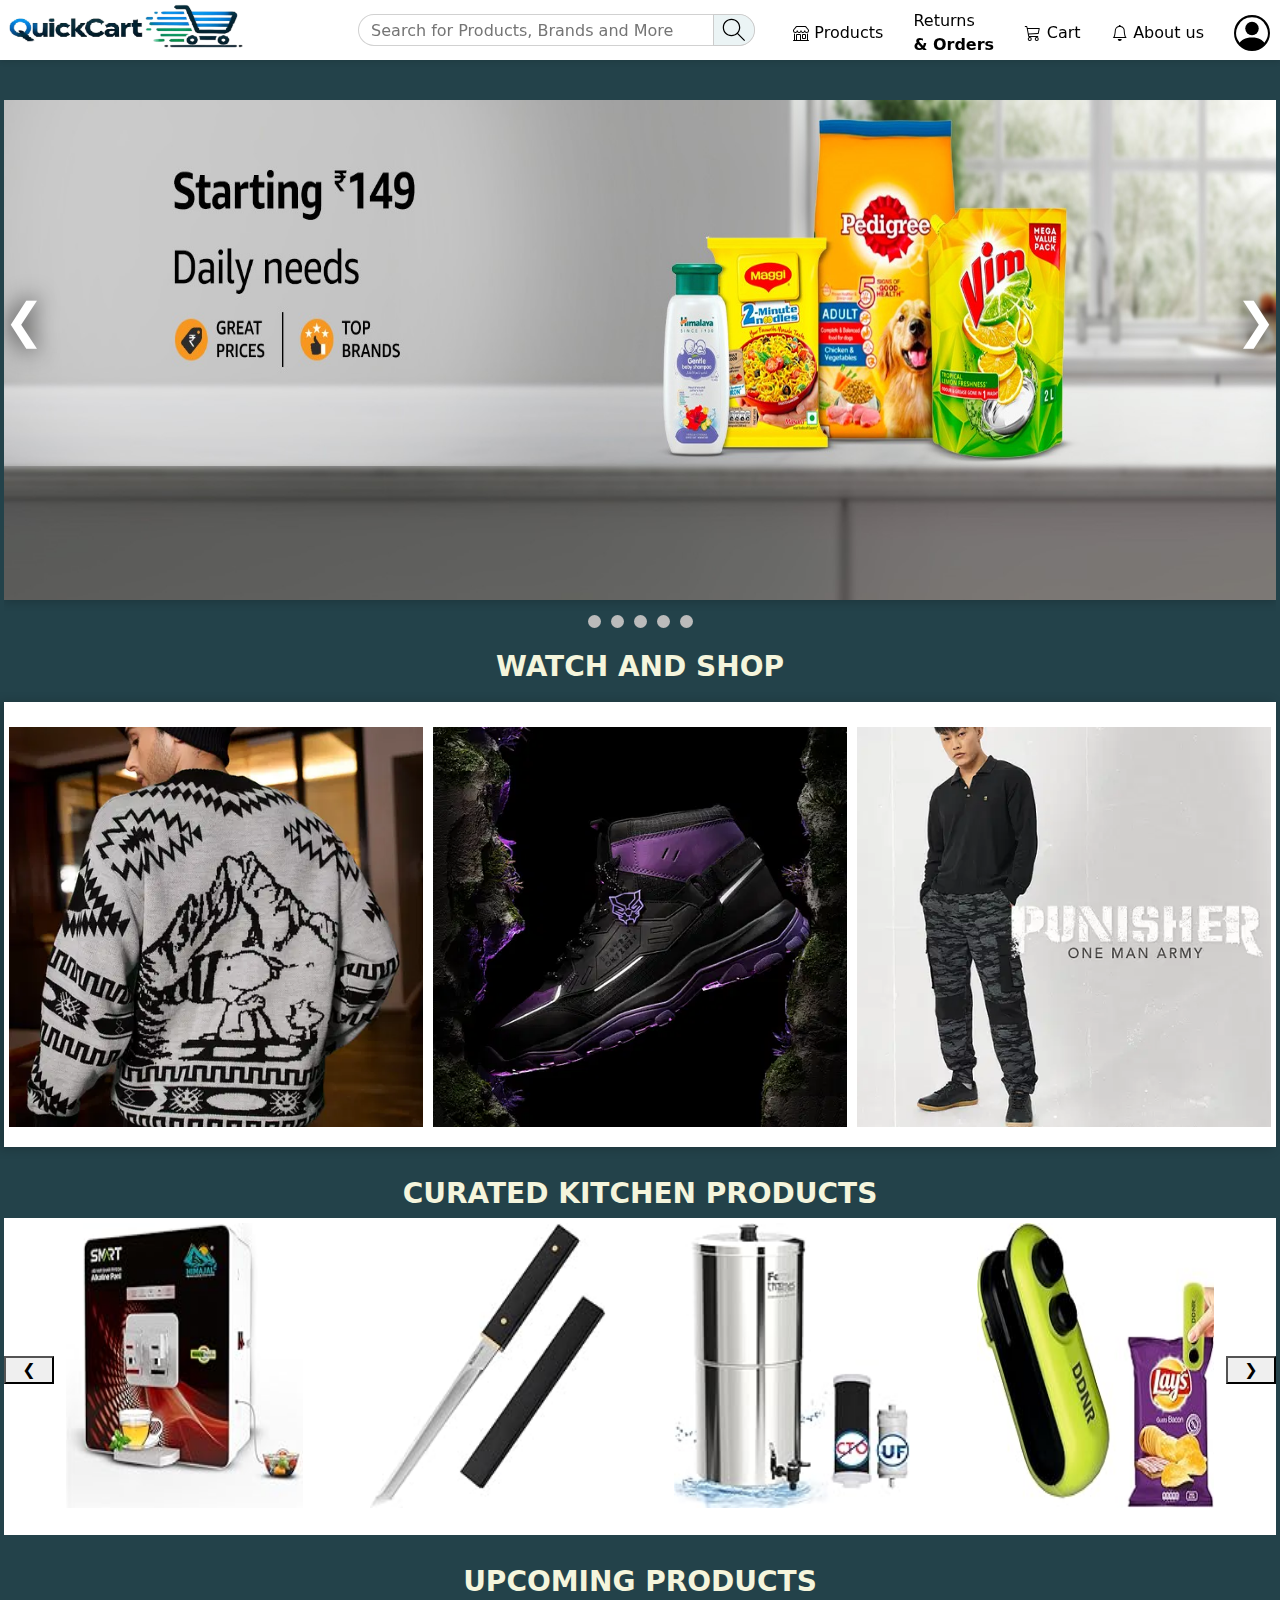
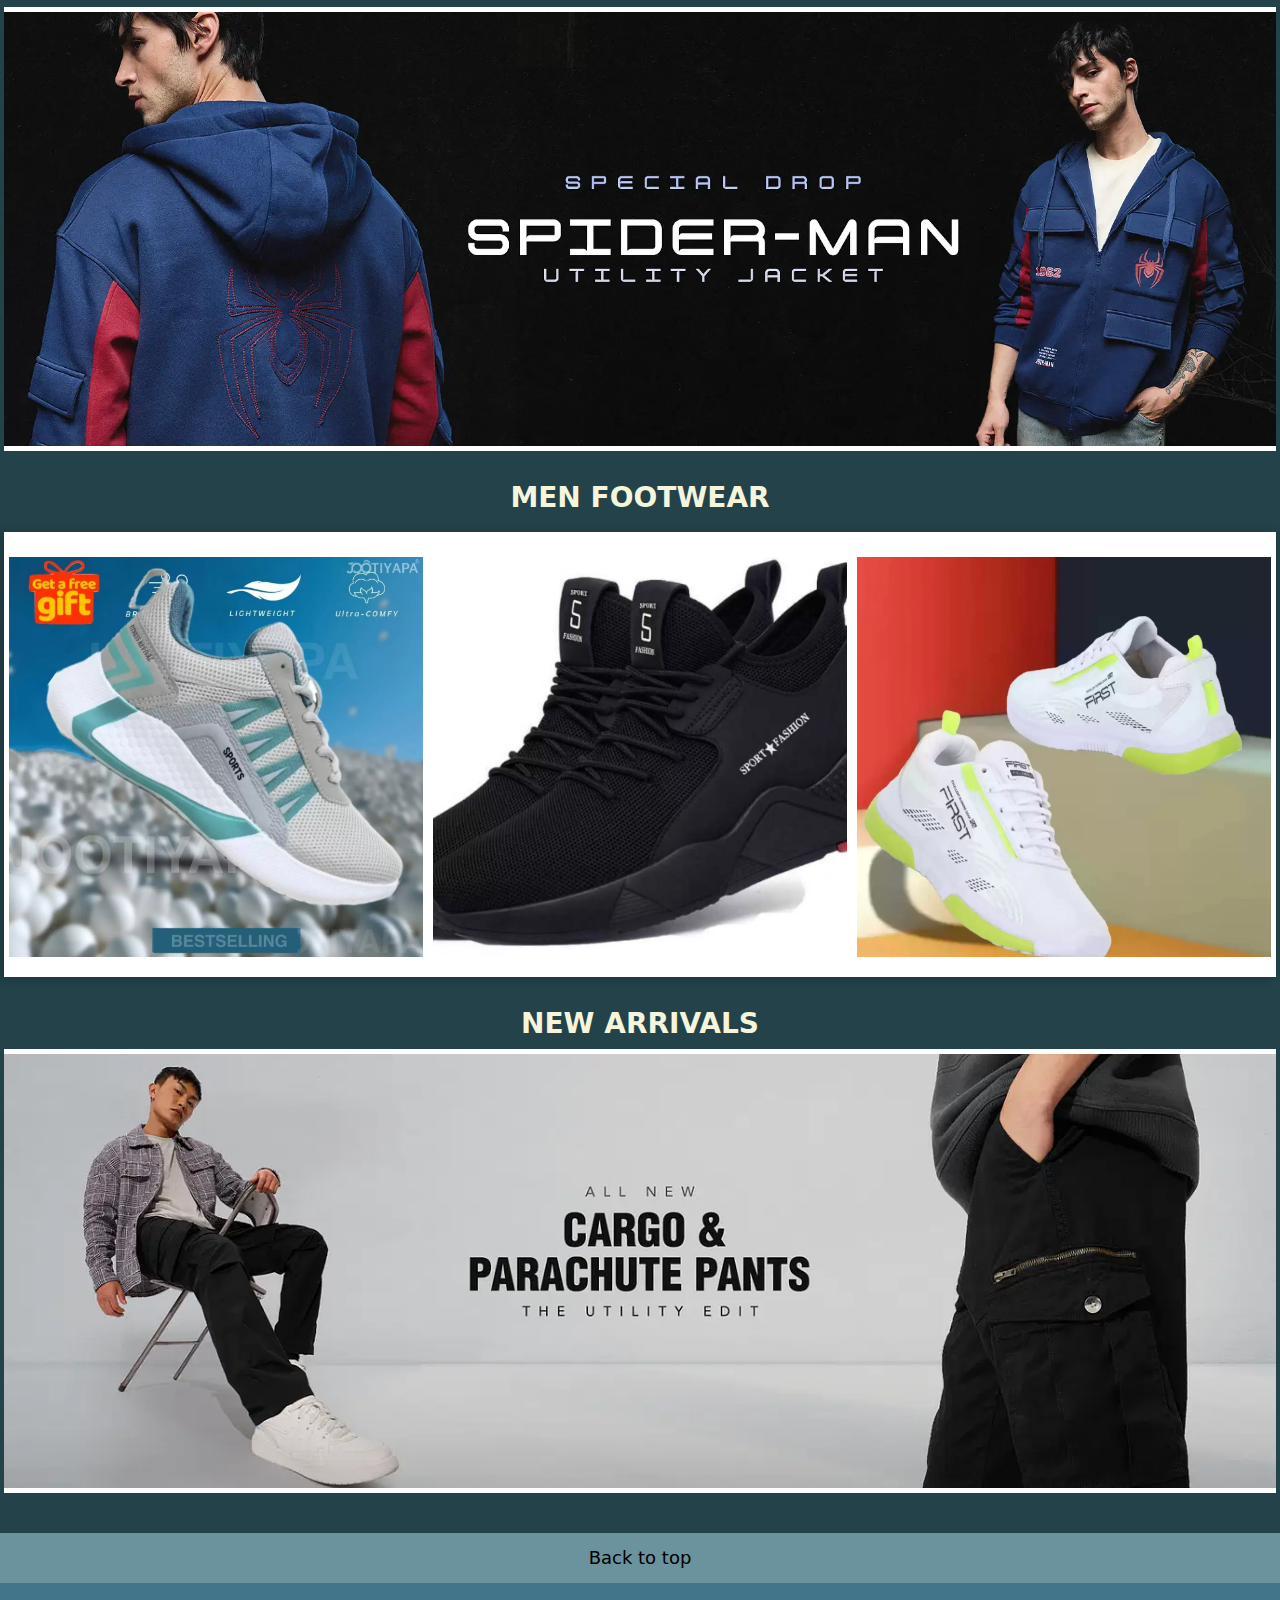
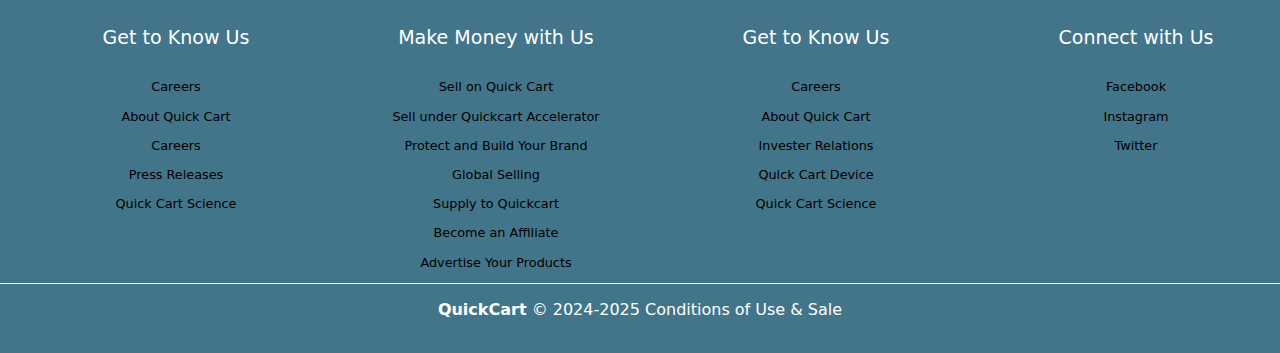
<file: index.html>
<!DOCTYPE html>
<html>

<head>
  <title>QuickCart</title>

  <!-- This code is needed for responsive design to work.-->
  <meta name="viewport" content="width=device-width, initial-scale=1">

  <link rel="preconnect" href="https://fonts.googleapis.com">
  <link rel="preconnect" href="https://fonts.gstatic.com" crossorigin>
  <link href="https://fonts.googleapis.com/css2?family=Roboto:wght@400;500;700&display=swap" rel="stylesheet">
  
  <!-- Here are the CSS files for this page. -->
  <link rel="stylesheet" href="style/footer.css">
  <link rel="stylesheet" href="style/main.css" />
  <link rel="stylesheet" href="style/header.css">
  <link rel="stylesheet" href="style/Common/general.css">
  <link href="https://cdn.jsdelivr.net/npm/bootstrap@5.3.3/dist/css/bootstrap.min.css" rel="stylesheet"
    integrity="sha384-QWTKZyjpPEjISv5WaRU9OFeRpok6YctnYmDr5pNlyT2bRjXh0JMhjY6hW+ALEwIH" crossorigin="anonymous" />
</head>

<body style="background-color: #23424a;">
  <header class="header-container js-header-container">
  </header>

  <main class="container-fluid" style="padding-top: 20px;">
    <div class="slider-container">
      <div class="slider js-slider">
        <div class="slides js-slides"></div>
        <button class="prev js-prev">&#10094</button>
        <button class="next js-next">&#10095</button>
        
        <div class="container">
          <div class="dot-container">
          </div>
        </div>
      </div>
    </div>

    <div class="catagories-contaier">
      <div class="information">
        <h3>Watch And Shop</h3>
      </div>
      
      <div class="catagories">
        <div class="section">
          <img src="images/options/option1.webp" alt="">
        </div>
        <div class="section">
          <img src="images/options/option2.webp" alt="">
        </div>
        <div class="section">
          <img src="images/options/option3.webp" alt="">
        </div>
      </div>
    </div>

    <div id="item-container">
      <div class="information" style="background: #23424A;">
        <h3> Curated kitchen products</h3>
      </div>
      <button class="item-next js-item-next">&#10095</button>
      <button class="item-prev js-item-prev">&#10094</button>
      <div class="item-container js-item-container">
        <div class="items js-item">
          <img src="images/slide/51ISKqiNCZL._AC_SY200_.jpg" alt="">
          <img src="images/slide/31VldWsmXEL._AC_SY200_.jpg" alt="">
          <img src="images/slide/51OghggRTTL._AC_SY200_.jpg" alt="">
          <img src="images/slide/51skKYxd49L._AC_SY200_ (1).jpg" alt="">
        </div>
        <div class="items js-item">
          <img src="images/slide/71MXSFRW87L._AC_SY200_.jpg" alt="">
          <img src="images/slide/615QvmFd+tL._AC_SY200_.jpg" alt="">
          <img src="images/slide/61OS-ba2yvL._AC_SY200_.jpg" alt="">
          <img src="images/slide/61t-pix0hhL._AC_SY200_.jpg" alt="">
        </div>
        <div class="items js-item">
          <img src="images/slide/71MXSFRW87L._AC_SY200_.jpg" alt="">
          <img src="images/slide/615QvmFd+tL._AC_SY200_.jpg" alt="">
          <img src="images/slide/31VldWsmXEL._AC_SY200_.jpg" alt="">
          <img src="images/slide/61t-pix0hhL._AC_SY200_.jpg" alt="">
        </div>
      </div>
    </div>

    <div class="space">
      <div class="information" style="background: #23424A;">
        <h3> Upcoming products</h3>
      </div>
      <div class="image">
        <img src="images/sliders/homepage.webp" alt="">
      </div>
    </div>

    <div class="catagories-contaier">
      <div class="information">
        <h3>Men Footwear</h3>
      </div>
      
      <div class="catagories">
        <div class="section">
          <img src="images/slide/7-1724-green-freegift-jootiyapa-green-original-imagw3jyhakgrhfr.webp" alt="">
        </div>
        <div class="section">
          <img src="images/slide/8-5820-8-joyrun-black-original-imah3kgswkg9t69d.webp" alt="">
        </div>
        <div class="section">
          <img src="images/slide/8-shop-first-white-green-8-atore-white-green-original-imah9dgzxfw4tdyy.webp" alt="">
        </div>
      </div>
    </div>

    <div class="space">
      <div class="information" style="background: #23424A;">
        <h3> New Arrivals</h3>
      </div>
      <div class="image">
        <img src="images/slide/HOMEPAGE_5.webp" alt="">
      </div>
    </div>

  </main>

  <footer>

    <div class="service01"> <a href="#" class="top-up" id="top-up"> Back to top</a>
    </div>

    <div class="foot-panel2">
      <ul>
        <p>Get to Know Us</p>
        <a>Careers</a>
        <a>About Quick Cart</a>
        <a>Careers</a>
        <a>Press Releases</a>
        <a>Quick Cart Science</a>
      </ul>
      <ul>
        <p>Make Money with Us</p>
        <a>Sell on Quick Cart</a>
        <a>Sell under Quickcart Accelerator</a>
        <a>Protect and Build Your Brand</a>
        <a>Global Selling</a>
        <a>Supply to Quickcart</a>
        <a>Become an Affiliate</a>
        <a>Advertise Your Products</a>
      </ul>
      <ul>
        <p>Get to Know Us</p>
        <a>Careers</a>
        <a>About Quick Cart</a>
        <a>Invester Relations</a>
        <a>Quick Cart Device</a>
        <a>Quick Cart Science</a>
      </ul>
      <ul>
        <p> Connect with Us</p>
        <a>Facebook</a>
        <a>Instagram</a>
        <a>Twitter</a>
      </ul>
    </div>
    <div class="foot-panel3">
      <div class="logo2"></div>
      <hr>
      <centre>
        <div class="footer">
          <p class="footer">
            <b>QuickCart</b> © 2024-2025 Conditions of Use & Sale
          </p>
        </div>
    </div>

  </footer>

  <script src="script/main.js" type="module"></script>
</body>

</html>
</file>
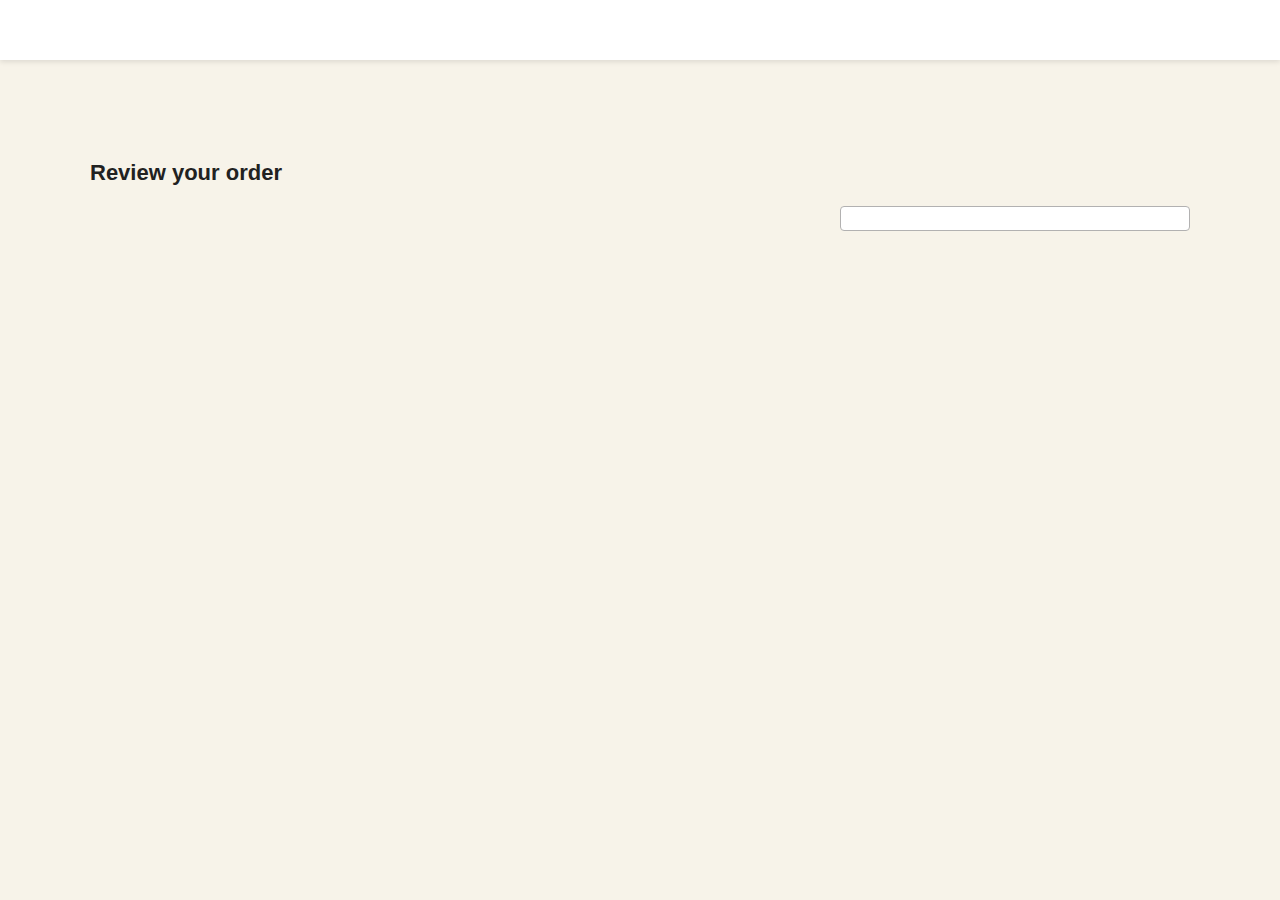
<file: Checkout.html>
<!DOCTYPE html>
<html lang="en">

<head>
  <title>Checkout</title>
  <meta charset="UTF-8" />
  <meta name="viewport" content="width=device-width, initial-scale=1" />

  <link rel="preconnect" href="https://fonts.googleapis.com">
  <link rel="preconnect" href="https://fonts.gstatic.com" crossorigin>
  <link href="https://fonts.googleapis.com/css2?family=Roboto:wght@400;500;700&display=swap" rel="stylesheet">

  <link rel="stylesheet" href="style/Common/general.css">
  <link rel="stylesheet" href="style/checkout.css" />
  <link rel="stylesheet" href="style/header.css" />
</head>

<body>
  <header class="header-container js-header-container"></header>

  <main>
    <div class="page-title">Review your order</div>

    <div class="checkout-summary">
      <div class="checkout-order-container js-checkout-order-container">
      </div>

      <div class="payment-summary js-payment-summary">
      </div>
    </div>
  </main>
</body>
<script src="script/checkout.js" type="module"></script>
</html>
</file>
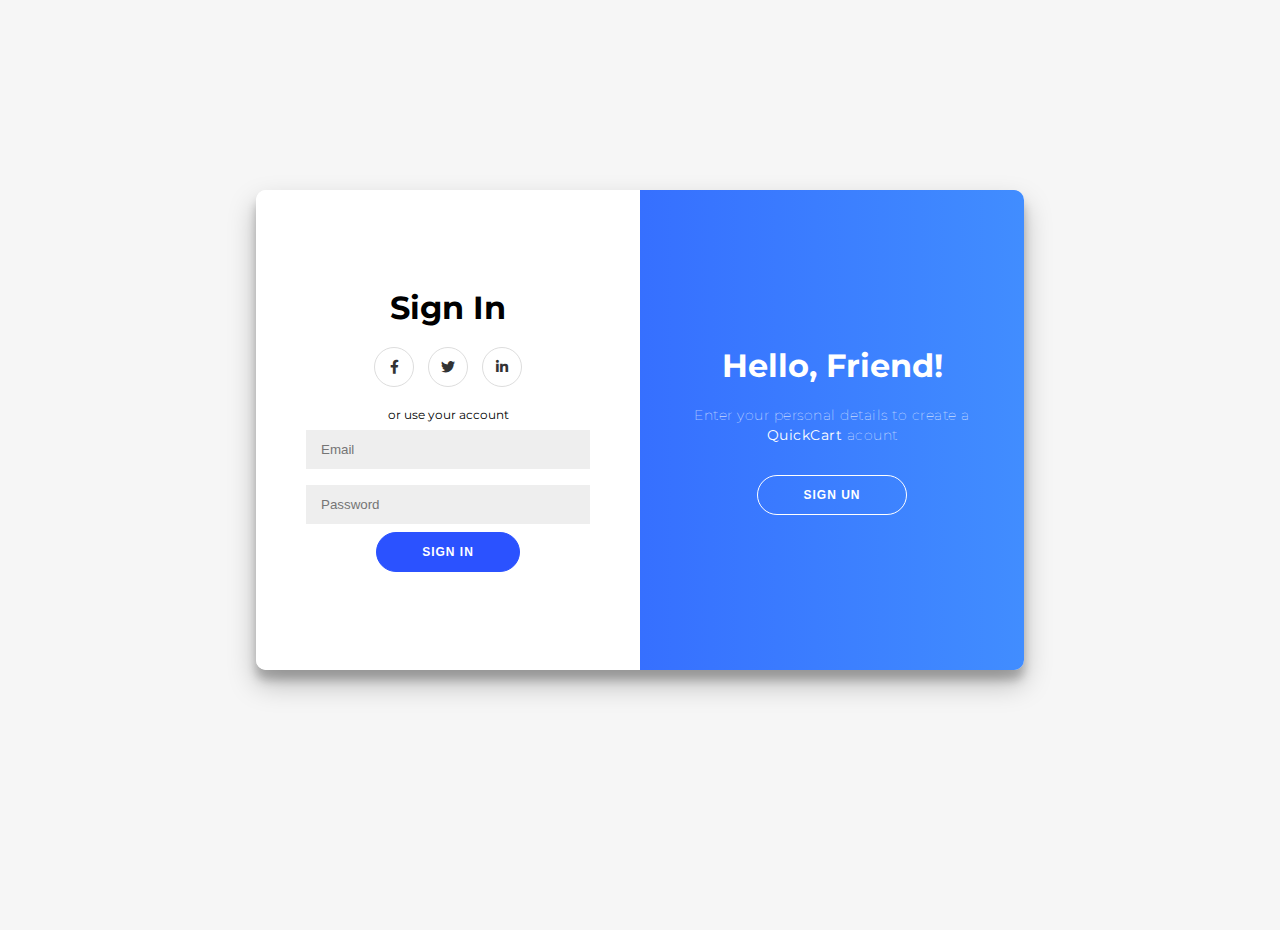
<file: login.html>
<!DOCTYPE html>
<html lang="en">
  <head>
    <meta charset="UTF-8" />
    <meta http-equiv="X-UA-Compatible" content="IE=edge" />
    <meta name="viewport" content="width=device-width, initial-scale=1.0" />
    <title>Login and SignUp Form - QuickCart</title>
    <link
      rel="stylesheet"
      href="https://cdnjs.cloudflare.com/ajax/libs/font-awesome/5.14.0/css/all.min.css"
    />
    <link rel="stylesheet" href="login/login.css" />
  </head>
  <body>
    <div class="container" id="container">
      <div class="form-container sign-up-container">
        <form action="">
          <h1>Create Account</h1>
          <div class="social-container">
            <a href="#" class="social">
              <i class="fab fa-facebook-f"></i>
            </a>
            <a href="#" class="social">
              <i class="fab fa-twitter"></i>
            </a>
            <a href="#" class="social">
              <i class="fab fa-linkedin-in"></i>
            </a>
          </div>
          <span>or use your email for registration</span>
          <input type="text" placeholder="Name" />
          <input type="email" placeholder="Email" />
          <input type="password" placeholder="Password" />
          <button>Sign Up</button>
        </form>
      </div>
      <div class="form-container sign-in-container">
        <form action="">
          <h1>Sign In</h1>
          <div class="social-container">
            <a href="#" class="social">
              <i class="fab fa-facebook-f"></i>
            </a>
            <a href="#" class="social">
              <i class="fab fa-twitter"></i>
            </a>
            <a href="#" class="social">
              <i class="fab fa-linkedin-in"></i>
            </a>
          </div>
          <span>or use your account</span>
          <input type="email" placeholder="Email" />
          <input type="password" placeholder="Password" />
          <button>Sign In</button>
        </form>
      </div>
      <div class="overlay-container">
        <div class="overlay">
          <div class="overlay-panel overlay-left">
            <h1>Welcome Back!</h1>
            <p>
              Please login to your <strong>QuickCart!</strong> account with your
              personal info
            </p>
            <button class="ghost" id="signIn">Sign In</button>
          </div>

          <div class="overlay-panel overlay-right">
            <h1>Hello, Friend!</h1>
            <p>
              Enter your personal details to create a
              <strong>QuickCart</strong> acount
            </p>
            <button class="ghost" id="signUp">Sign Un</button>
          </div>
        </div>
      </div>
    </div>
    <script src="login/login.js"></script>
  </body>
</html>
</file>
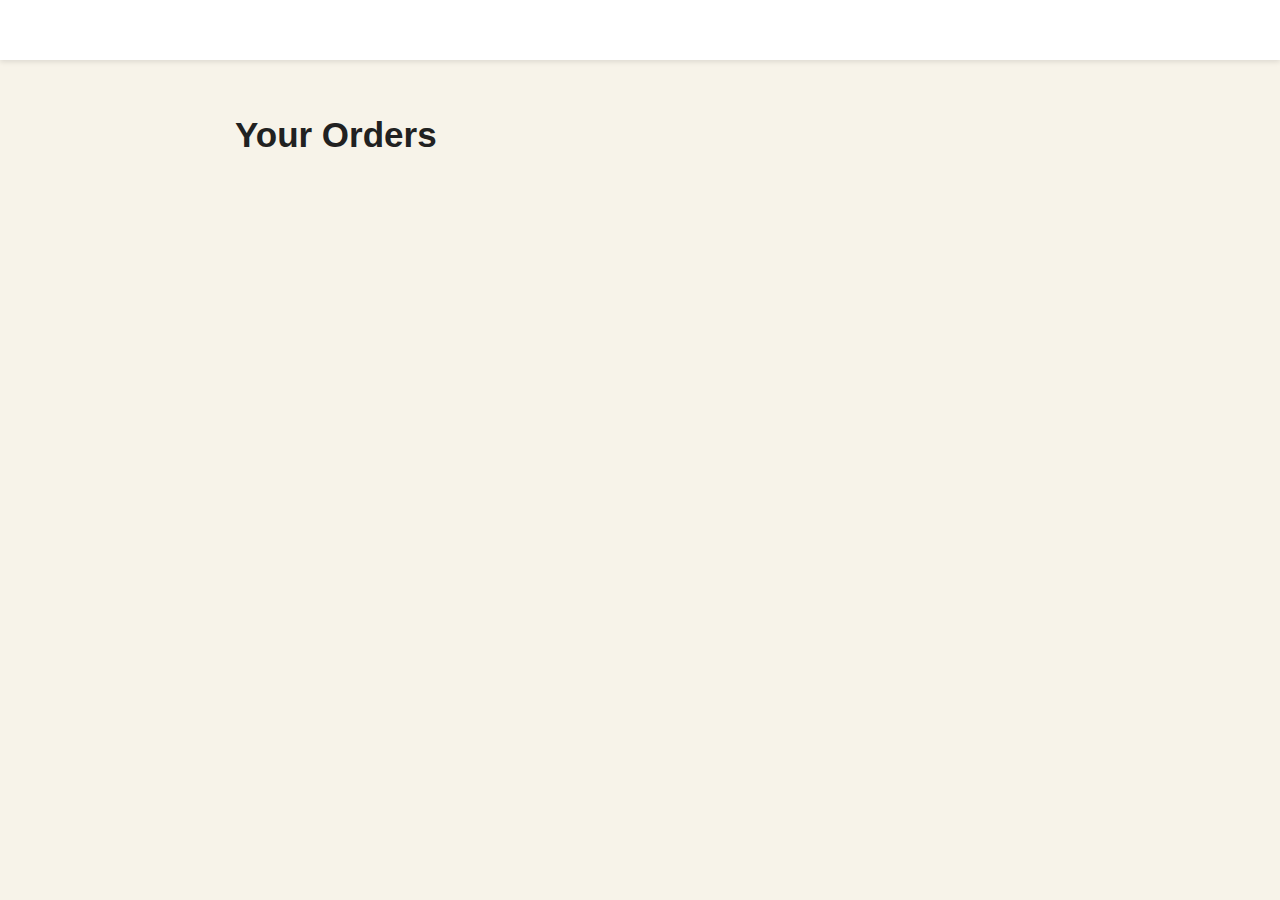
<file: orders.html>
<!DOCTYPE html>
<html lang="en">
<head>
  <meta charset="UTF-8">
  <meta name="viewport" content="width=device-width, initial-scale=1.0">
  <title>Orders</title>

  <link rel="preconnect" href="https://fonts.googleapis.com">
  <link rel="preconnect" href="https://fonts.gstatic.com" crossorigin>
  <link href="https://fonts.googleapis.com/css2?family=Roboto:wght@400;500;700&display=swap" rel="stylesheet">

  <link rel="stylesheet" href="style/Common/general.css">
  <link rel="stylesheet" href="style/orders.css" />
  <link rel="stylesheet" href="style/header.css" />
</head>
<body>
  <header class="header-container js-header-container"></header>
    
  <main>
    <div class="page-title">Your Orders</div>

    <div class="order-grid js-order-grid"></div>
  </main>
</body>
<script type="module" src="script/orders.js"></script>
</html>
</file>
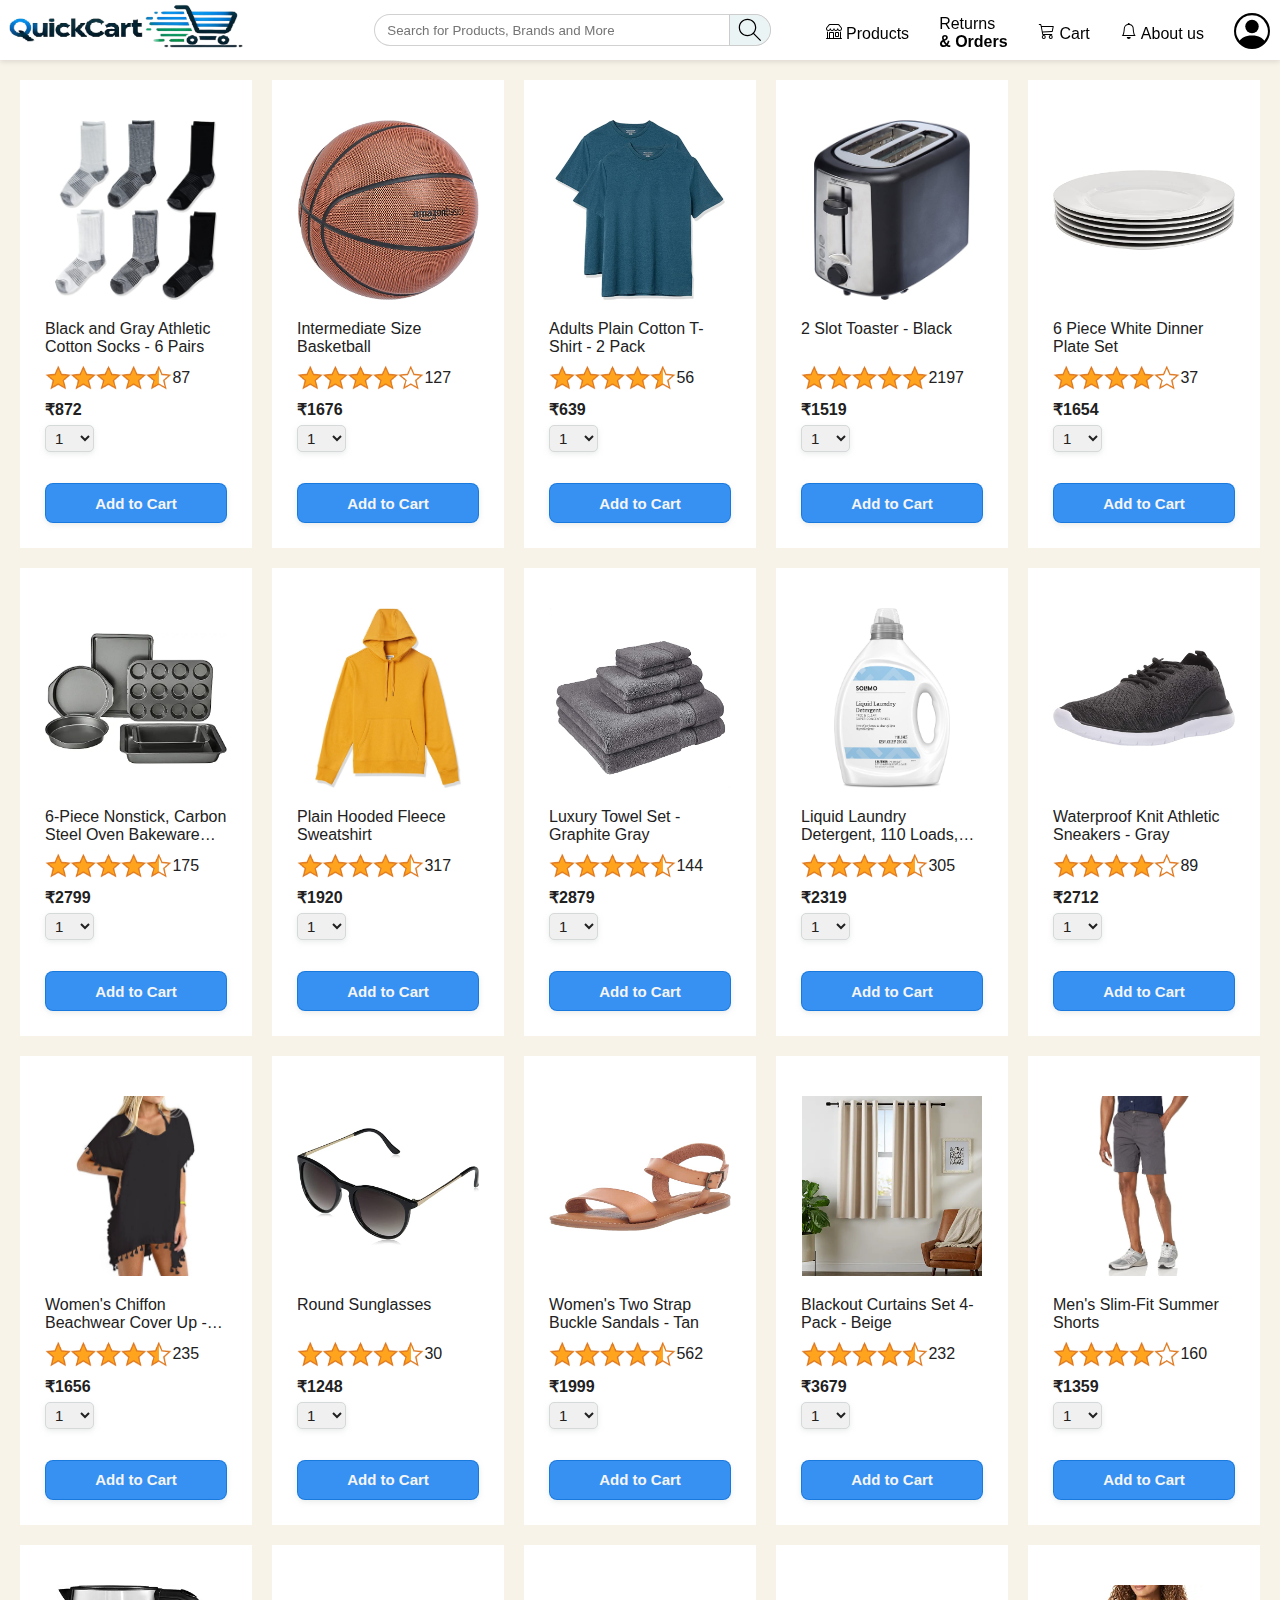
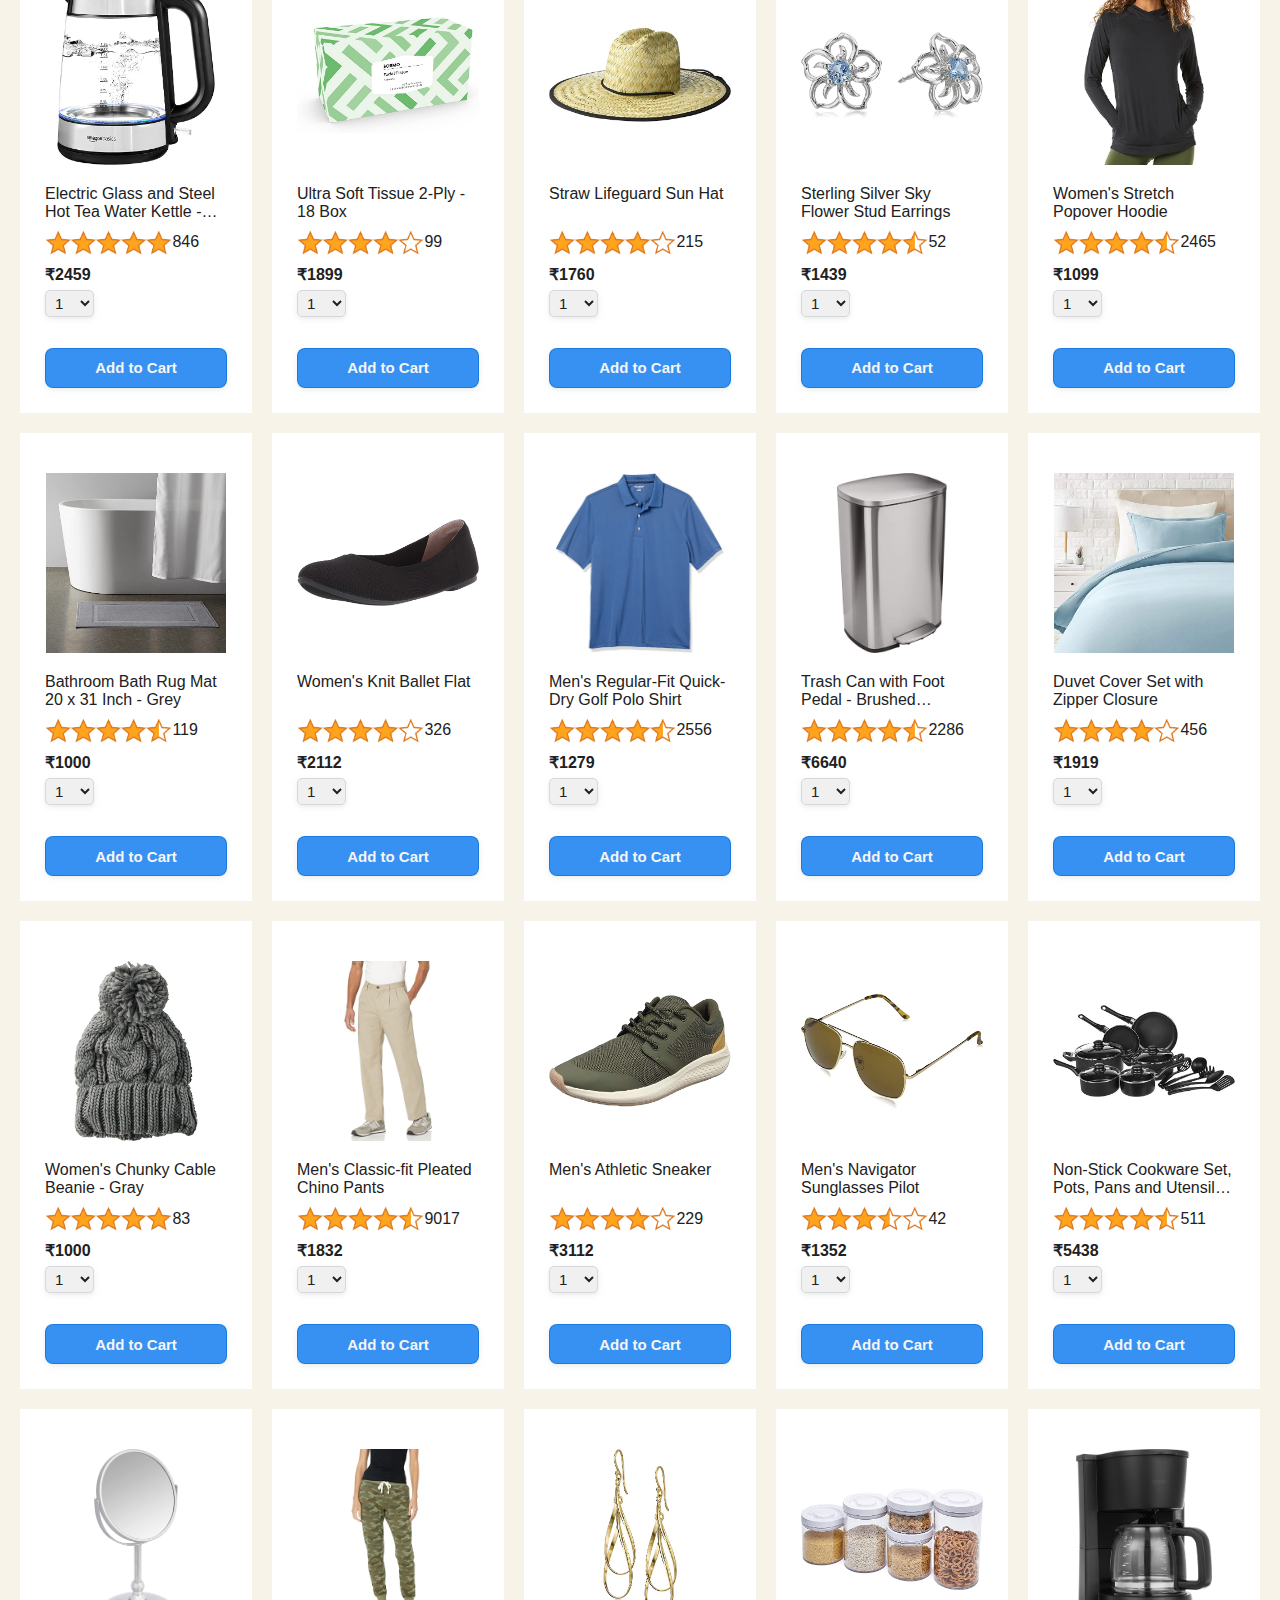
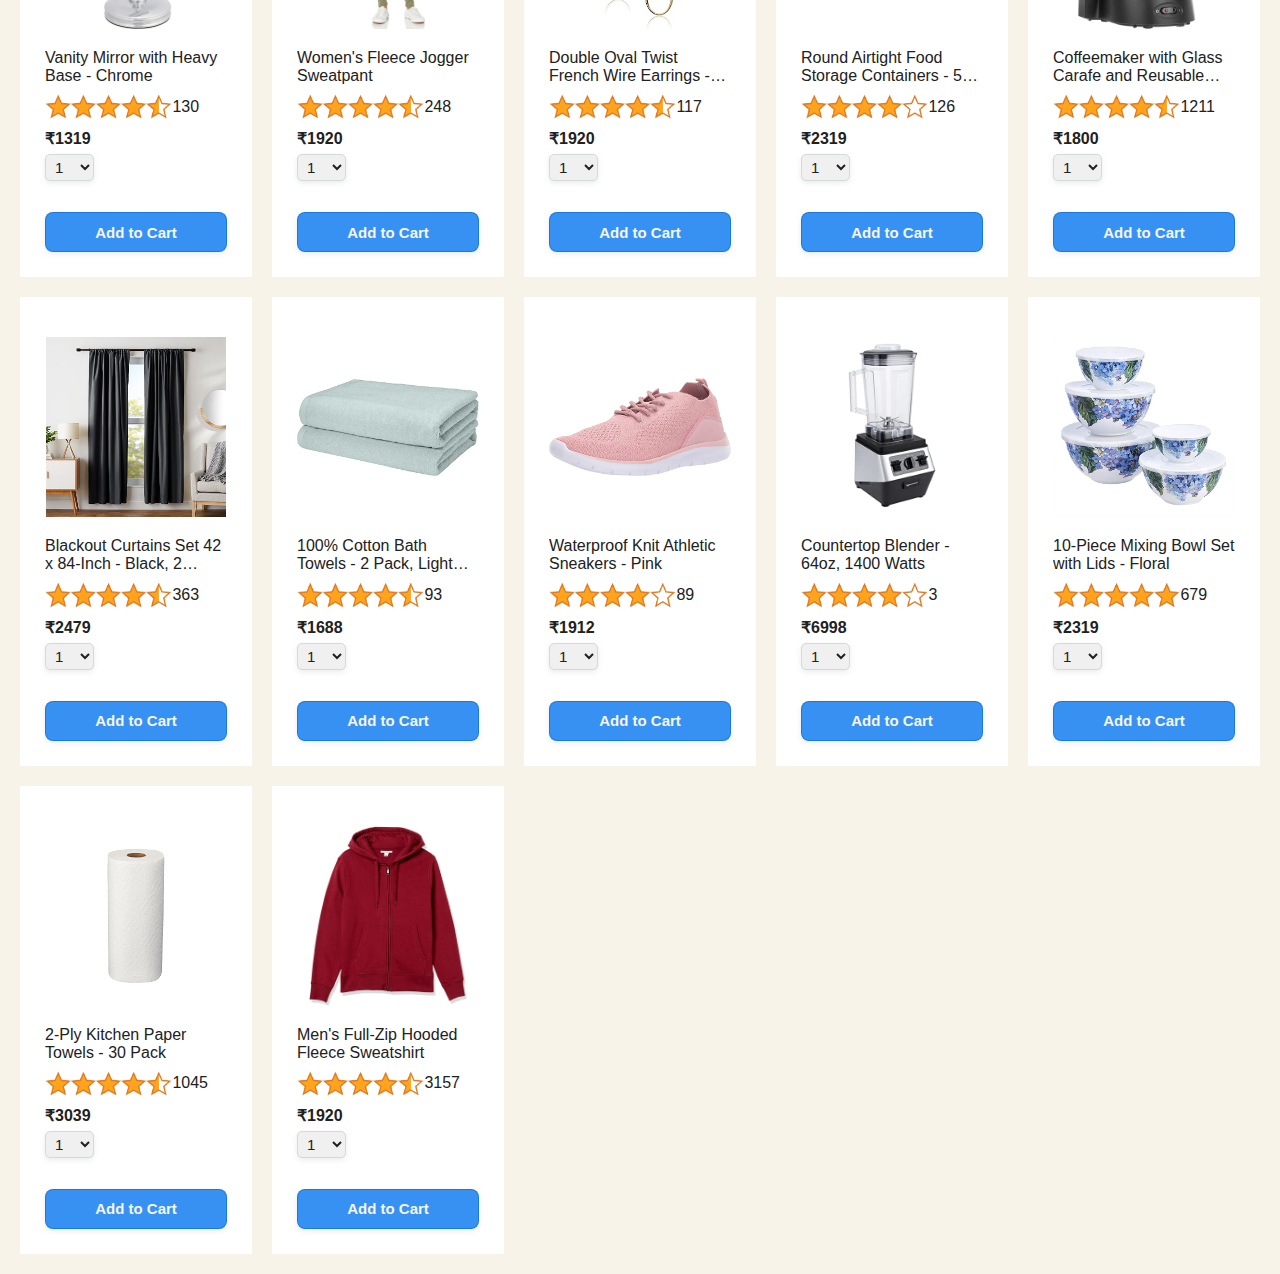
<file: quickCart.html>
<!DOCTYPE html>
<html lang="en">
  <head>
    <meta charset="UTF-8" />
    <meta name="viewport" content="width=device-width, initial-scale=1.0" />
    <title>QuickCart Products</title>

    <link rel="stylesheet" href="style/header.css" />
    <link rel="stylesheet" href="style/quickCart.css" />
    <link rel="stylesheet" href="style/Common/general.css">
  </head>
  <body>
    <header class="header-container js-header-container"></header>

    <main>
      <div class="products-grid js-products-grid">
      </div>
      <div id="productList"></div>
    </main>
  </body>
  <script type="module" src="script/quickCart.js"></script>
</html>
</file>
<file: style/footer.css>
footer {
  position: relative;
  display: grid;
  grid-template-rows: 1fr;
}

.service01 {
  background-color: #6a939e;
  color: white;
  height: 50px;
  display: flex;
  justify-content: center;
  align-items: center;
  font-size: 0.85rem;
  text-decoration: none;

}

.foot-panel2 {
  background-color: #43758A;
  color: white;
  height: 300px;
  display: grid;
  grid-template-columns: 1fr 1fr 1fr 1fr;
  align-content: space-evenly;
}

ul {
  margin-top: 0;
  text-align: center;
}

ul a {
  display: block;
  font-size: 0.80rem;
  margin-top: 10px;
}

ul p {
  font-size: 1.19rem;
  padding-top: 40px;
  padding-bottom: 10px;
}

@media (max-width: 650px) {
  ul p {
    font-size: 0.88;
  }

  ul a{
    font-size: 0.5rem;
  }
}

.foot-panel3 {
  background-color: rgb(67, 117, 138);
  color: white;
  border-top: 0.5px solid white;
  height: 70px;
  display: flex;
  justify-content: center;
  align-items: center;

}

.top-up {
  bottom: 20px;
  right: 20px;
  font-size: 18px;
  color: rgb(254, 252, 252);
  /* Set text color to red */
  text-decoration: none;
  background-color: transparent;
  /* Make background transparent */
  padding: 10px 20px;
  border-radius: 5px;
}

.top-up:hover {
  color: rgba(47, 117, 187, 0.816);
  /* Darken color on hover */
}
</file>
<file: style/main.css>
main {
  --bs-gutter-x: 0.5rem !important;
  padding-bottom: 10px;
}

.slider-container {
  position: relative;
  max-width: 2000px;
  margin-top: 20px;
  height: auto;
  overflow: hidden;
}

.slider-container .slider {
  position: relative;
  display: flex;
  width: 100%;
  overflow: hidden;
  --bs-gutter-x: 0.5rem;
  padding: 0;
  height: 550px;
}

@media (min-width: 600px) {
  .slider {
    width: 600px;
  }
}

.slider-container .slides {
  position: absolute;
  display: flex;
  width: 100%;
  height: 500px;
  box-shadow: 0px 1px 9px 1px rgb(0 0 0 / 18%);
}

.slides .slide {
  position: absolute;
  width: 100%;
  height: 100%;
}

.slide img {
  width: 100%;
  height: 100%;
  display: none;
}

img.displaySlide{
  display: block;
  animation: fade 0.5s;
}

.slider button {
  position: absolute;
  top: 40%;
  transform: translateY(-50%);
  font-size: 3rem;
  background: transparent;
  filter: drop-shadow(0 0 0.75rem rgb(0, 0, 0));
  color: white;
  border: none;
  cursor: pointer;
}

.previous{
  left: 0;  
}
.next {
  right: 0;
}
@keyframes fade {
  from {opacity: .5;}
  to{opacity: 1;}
}

.slider .container {
  position: absolute;
  display: flex;
  justify-content: center;
  align-items: center;
  bottom: 0;
  height: 50px;
  max-width: 2000px;
  margin: 0;
}

.dot {
  cursor: pointer;
  height: 13px;
  width: 13px;
  margin: 5px;
  background-color: #bbb;
  border-radius: 50%;
  display: inline-block;
  transition: background-color 0.6s ease;
}

.active, .dot:hover {
  background-color: #717171;
}

.catagories {
  position: relative;
  margin-top: 10px;
  margin-bottom: 30px;
  padding-top: 25px;
  background: white;
  height: auto;
  display: flex;
  flex-wrap: wrap;
  gap: 10px;
  justify-content: center;
  align-items: center;
  box-shadow: -4px 1px 10px 1px rgb(0 0 0 / 18%);
}

.catagories .section{
  position: relative;
  height: 400px;
  width: 150px;
  flex: 1 1 calc(150px - 10px); 
  max-width: calc(33.33% - 10px);
  border: none;
  overflow: hidden;
  filter: blur();
  transition:  ease-in-out .5s;
  margin-bottom: 20px;
}

.section img {
  position: absolute;
  height: 100%;
  width: 100%;
  object-fit: cover;
}

.section:hover {
  box-shadow: -1px 1px 20px 0px rgb(0 0 0 / 33%);
  filter: none;
}


.information{
  display: flex;
  justify-content: center;
  background: #23424A;
}

.information h3 {
  text-transform: uppercase;
  font-weight: bold;
  color: beige;
}

#item-container {
  position: relative;
  background: white;
  overflow: hidden;
  margin-bottom: 25px;
}

.item-container {
  position: relative;
  display: flex;
  background: white;
  padding: 5px;
  overflow-x: visible;
  transition: 2s ease-in-out;
}

.item-container .items {
  display: flex;
  flex: 0 0 100%;
  flex-wrap: wrap;
  justify-content: space-evenly;
  gap: 10px;
  height: 100%;
  box-sizing: border-box;
  width: 100%;
}

.items img {
  flex: 1 1 calc(25% - 16px);
  max-width: calc(20% - 16px);
}

.item-prev{
  position: absolute;
  top: 50%;
  left: -1;
  z-index: 1;
  width: 50px;
}

.item-next{
  position: absolute;
  top: 50%;
  right: 0;
  z-index: 1;
  width: 50px;
}

.space {
  position: relative;
  display: flex;
  flex-direction: column;
  margin-top: 30px;
  margin-bottom: 30px;
}

.space .image {
  position: relative;
  display: flex;
  background: white;
  padding: 5px 0px;
  flex: 1;
  width: 100%;
}

.space img {
  width: 100%;
}
</file>
<file: style/Common/general.css>
body {
  font-family: Roboto, Arial;
  color: rgb(33, 33, 33);
  overflow-x: hidden !important;
  background: #F7F3E9;
  margin: 0;
}

p {
  margin: 0;
}

button {
  cursor: pointer;
}

select {
  cursor: pointer;
}

input,
select,
button {
  font-family: Roboto, Arial;
}

.button-primary {
  color: whitesmoke;
  background-color: #2889f1ed;
  border: 1px solid #1877dced;
  border-radius: 8px;
  cursor: pointer;
  box-shadow: 0 2px 5px rgba(213, 217, 217, 0.5);
}

.button-primary:hover {
  background-color: #045dbded;
  border: 1px solid #0152a9ed;
}

.button-primary:active {
  background-color: #2889f1ed;
  box-shadow: none;
}

.button-secondary {
  color: rgb(33, 33, 33);
  background: rgb(167, 167, 167);
  border: 1px solid rgb(150, 150, 150);
  border-radius: 8px;
  cursor: pointer;
  box-shadow: 0 2px 5px rgba(213, 217, 217, 0.5);
}

.button-secondary:hover {
  background-color: rgb(247, 250, 250);
}

.button-secondary:active {
  background-color: rgb(237, 253, 255);
  box-shadow: none;
}

.limit-text-to-2-lines {
  display: -webkit-box;
  -webkit-line-clamp: 2;
  -webkit-box-orient: vertical;
  overflow: hidden;
}

.link-primary {
  color: black;
  cursor: pointer;
  text-decoration: none;
}

.link-primary:hover {
  color: rgb(0, 123, 255);
}

a {
  color: black !important;
  text-decoration: none !important;
  cursor: pointer;
  text-decoration: none;
}

a:hover {
  color: rgb(0, 123, 255) !important;
}

/* Styles for dropdown selectors. */
select {
  color: rgb(33, 33, 33);
  background-color: rgb(240, 240, 240);
  border: 1px solid rgb(213, 217, 217);
  border-radius: 8px;
  padding: 3px 5px;
  font-size: 15px;
  cursor: pointer;
  box-shadow: 0 2px 5px rgba(213, 217, 217, 0.5);
}

select:focus,
input:focus {
  outline: 2px solid rgba(75, 171, 255, 0.474);
}
</file>
<file: style/checkout.css>
main {
  background: transparent;
  max-width: 1100px;
  margin-top: 100px;
  margin-bottom: 100px;
  margin-left: auto;
  margin-right: auto;
}

.page-title {
  margin-bottom: 20px;
  font-weight: 700;
  font-size: 22px;
}

.checkout-summary {
  display: grid;
  grid-template-columns: 1fr 350px;
  column-gap: 12px;
  align-items: start;
}


.cart-item-container {
  margin-bottom: 12px;
  padding: 18px;
}

.cart-item-container,
.payment-summary {
  border: 1px solid rgb(178, 177, 177);
  border-radius: 4px;
  padding: 18px;
  background: #ffffff;
}

.order-delivery-date {
  font-size: 19px;
  color: rgb(12, 101, 27);
  font-weight: bold;
  margin-top: 5px;
  margin-bottom: 20px;
  border-bottom: 1px solid hsl(0, 4%, 76%);
}

.product-detail-container {
  display: grid;
  grid-template-columns: 100px 1fr 1fr;
  column-gap: 25px;
}

.product-image {
  max-width: 100%;
  max-height: 120px;

  margin-left: auto;
  margin-right: auto;
}

.product-name {
  margin-bottom: 8px;
  font-weight: 600;
}

.product-price {
  font-weight: 700;
  color: rgb(161, 7, 7);
  margin-bottom: 8px;
}

.product-quantity .link-primary {
  margin-left: 3px;
}

.quantity-input {
  width: 30px;
  display: none;
}

.save-quantity-link {
  display: none;
}

.is-editing-quantity .quantity-input {
  display: initial;
}

.is-editing-quantity .save-quantity-link {
  display: initial;
}

.is-editing-quantity .quantity-label {
  display: none;
}

.is-editing-quantity .update-quantity-link {
  display: none;
}

.delivery-options-title {
  font-weight: 700;
  margin-bottom: 10px;
}


.delivery-option {
  display: grid;
  grid-template-columns: 24px 1fr;
  margin-bottom: 12px;
  cursor: pointer;
}

.delivery-option-input {
  width: 20px;
  margin-left: 0px;
  cursor: pointer;
}

.delivery-option-date {
  color: rgb(12, 101, 27);
  font-weight: 600;
  margin-bottom: 5px;
}

.delivery-option-price {
  font-size: 18px;
  color: rgb(106, 104, 104);
}

.payment-summary {
  padding-bottom: 5px;
}

.payment-summary-title {
  font-weight: 700;
  font-size: 18px;
  margin-bottom: 12px;
}

.payment-summary-row {
  display: grid;
  grid-template-columns: 1fr auto;

  font-size: 15px;
  margin-bottom: 9px;
}

.payment-summary-money {
  text-align: right;
}

.subtotal-row .payment-summary-money {
  border-top: 1px solid rgb(222, 222, 222);
}

.subtotal-row div {
  padding-top: 9px;
}

.total-row {
  color: rgb(177, 39, 4);
  font-weight: 700;
  font-size: 18px;

  border-top: 1px solid rgb(222, 222, 222);
  padding-top: 18px;
}

.place-order-button {
  width: 100%;
  padding-top: 12px;
  padding-bottom: 12px;
  border-radius: 8px;

  margin-top: 11px;
  margin-bottom: 15px;
}

@media (max-width: 1000px) {
  main {
    max-width: 500px;
  }
}

@media (max-width: 1000px) {
  .checkout-summary {
    grid-template-columns: 1fr;
  }
}

@media (max-width: 1000px) {
  .product-detail-container {
    grid-template-columns: 100px 1fr;
    row-gap: 30px;
  }
}

@media (max-width: 1000px) {
  .delivery-options {
    grid-column: 1 / span 2;
  }
}

@media (max-width: 1000px) {
  .payment-summary {
    grid-row: 1;
    margin-bottom: 12px;
  }
}
</file>
<file: login/login.css>
@import url('https://fonts.googleapis.com/css?family=Montserrat:400,800');
* {
  box-sizing: border-box;
}
body {
  background: #f6f6f6;
  display: flex;
  justify-content: center;
  align-items: center;
  flex-direction: column;
  font-family: 'Montserrat', sans-serif;
  min-height: 100vh;
  margin: -20px 0 50px;
}
h1 {
  font-weight: bold;
  margin: 0;
}
h2 {
  text-align: center;
}
p {
  font-size: 14px;
  font-weight: 100;
  line-height: 20px;
  letter-spacing: 0.5px;
  margin: 20px 0 30px;
}
span {
  font-size: 12px;
}
a {
  color: #333;
  font-size: 14px;
  text-decoration: none;
  margin: 15px 0;
}
button {
  border-radius: 20px;
  border: 1px solid #2b52ff;
  background-color: #2b52ff;
  color: #fff;
  font-size: 12px;
  font-weight: bold;
  padding: 12px 45px;
  letter-spacing: 1px;
  text-transform: uppercase;
  transition: transform 80ms ease-in;
}
button:active {
  transform: scale(0.95);
}
button:focus {
  outline: none;
}
button.ghost {
  background-color: transparent;
  border-color: #fff;
}
form {
  background-color: #fff;
  display: flex;
  align-items: center;
  justify-content: center;
  flex-direction: column;
  padding: 0 50px;
  height: 100%;
  text-align: center;
}
input {
  background-color: #eee;
  border: none;
  padding: 12px 15px;
  margin: 8px 0;
  width: 100%;
}
.container {
  background-color: #fff;
  border-radius: 10px;
  box-shadow: 0 14px 28px rgba(0, 0, 0, 0.25), 0 10px 10px rgba(0, 0, 0, 0.22);
  position: relative;
  overflow: hidden;
  width: 768px;
  max-width: 100%;
  min-height: 480px;
}
.form-container {
  position: absolute;
  top: 0;
  height: 100%;
  transition: all 0.6s ease-in-out;
}
.sign-in-container {
  left: 0;
  width: 50%;
  z-index: 2;
}
.container.right-panel-active .sign-in-container {
  transform: translateX(100%);
}
.sign-up-container {
  left: 0;
  width: 50%;
  opacity: 0;
  z-index: 1;
}
.container.right-panel-active .sign-up-container {
  transform: translateX(100%);
  opacity: 1;
  z-index: 5;
  animation: show 0.6s;
}
@keyframes show {
  0%,
  49.99% {
    opacity: 0;
    z-index: 1;
  }
  50%,
  100% {
    opacity: 1;
    z-index: 5;
  }
}
.overlay-container {
  position: absolute;
  top: 0;
  left: 50%;
  width: 50%;
  height: 100%;
  overflow: hidden;
  transition: transform 0.6s ease-in-out;
  z-index: 100;
}
.container.right-panel-active .overlay-container {
  transform: translateX(-100%);
}
.overlay {
  background: #2b52ff;
  background: -webkit-linear-gradient(to right, #2b52ff #418dff);
  background: linear-gradient(to right, #2b52ff, #418dff);
  background-repeat: no-repeat;
  background-size: cover;
  background-position: 0 0;
  color: #fff;
  position: relative;
  left: -100%;
  height: 100%;
  width: 200%;
  transform: translateX(0);
  transition: transform 0.6s ease-in-out;
}
.container.right-panel-active .overlay {
  transform: translateX(50%);
}
.overlay-panel {
  position: absolute;
  display: flex;
  align-items: center;
  justify-content: center;
  flex-direction: column;
  padding: 0 40px;
  text-align: center;
  top: 0;
  height: 100%;
  width: 50%;
  transform: translateX(0);
  transition: transform 0.6s ease-in-out;
}
.overlay-left {
  transform: translateX(-20%);
}
.container.right-panel-active .overlay-left {
  transform: translateX(0);
}
.overlay-right {
  right: 0;
  transform: translateX(0);
}
.container.right-panel-active .overlay-right {
  transform: translateX(20%);
}
.social-container {
  margin: 20px 0;
}
.social-container a {
  border: 1px solid #ddd;
  border-radius: 50%;
  display: inline-flex;
  justify-content: center;
  align-items: center;
  margin: 0 5px;
  height: 40px;
  width: 40px;
}
</file>
<file: style/orders.css>
main{     
  max-width: 850px;
  margin-top: 55px;
  margin-bottom: 100px;
  padding-left: 20px;
  padding-right: 20px;
  margin-left: auto;
  margin-right: auto;
}

.order-container {
  background: white;
  border: 1px solid gainsboro;
}

.page-title {
  font-size: 35px;
  font-weight: 700;
  margin-bottom: 30px;
}

.order-grid {
  display: grid;
  grid-template-columns: 1fr;
  row-gap: 30px;
}

.header {
  display: flex;
  flex-direction: row;
  align-items: center;
  background: gainsboro;
  justify-content: space-between;
  padding: 20px 25px;
}

@media (max-width: 700px) {
  .header {
    align-items: flex-start;
    justify-content: flex-start;
    flex-direction: column;
  }

  .header-left-section{
    width: 100%;
    margin-bottom: 10px;
  }
}

.order-header-label {
  font-weight: 600;
  margin-bottom: 3px;
}

.header-left-section {
  display: flex;
  flex-direction: row;
  justify-content: space-between;
}

.order-date{
  margin-right:  80px;
}

.order-detail-grid {
  padding: 40px 25px;
  display: grid;
  grid-template-columns: 110px 1fr 220px;
  column-gap: 35px;
  row-gap: 60px;
  align-items: center;
}

.product-image {
  max-width: 100%;
  max-height: 120px;

  margin-left: auto;
  margin-right: auto;
}

.product-name {
  font-weight: 700;
  margin-bottom: 8px;
}

.arrival-time{
  font-weight: 100;
  margin-bottom: 5px;
}

.quantity {
  font-weight: 100;
  margin-bottom: 8px;
}

.buy-it-again {
  display: flex;
  justify-content: center;
  align-items: center;
  padding: 4px 8px;
  margin-bottom: 8px;
}

.buy-it-again span {
  text-align: center;
}

.buy-again-image {
  width: 25px;
  margin-right: 15px;
}

.track-package {
  align-self: start;
}

.track {
  width: 100%;
  font-size: 15px;
  padding: 8px;
}

@media (max-width: 800px) {
  .track-package {
    grid-column: 2;
    margin-bottom: 30px;
  }
}

@media (max-width: 800px) {
  .track {
    width: 140px;
  }
}

@media (max-width: 800px) {
  .order-detail-grid {
    grid-template-columns: 110px 1fr;
    row-gap: 0;
    padding-bottom: 8px;
  }
}
</file>
<file: style/quickCart.css>
.products-grid {
  display: grid;
  grid-template-columns: repeat(8, 1fr);
  padding: 10px;
}

@media (max-width: 1600px) {
  .products-grid {
    grid-template-columns: repeat(5, 1fr);
  }
}

@media (max-width: 1000px) {
  .products-grid {
    grid-template-columns: repeat(4, 1fr);
  }
}

@media (max-width: 800px) {
  .products-grid {
    grid-template-columns: repeat(3, 1fr);
  }
}

@media (max-width: 575px) {
  .products-grid {
    grid-template-columns: repeat(2, 1fr);
  }
}

@media (max-width: 450px) {
  .products-grid {
    grid-template-columns: 1fr;
  }
}

.product-container {
  display: flex;
  flex-direction: column;
  background: white;
  padding-top: 40px;
  padding-bottom: 25px;
  padding-left: 25px;
  padding-right: 25px;
  margin: 10px;
}

.product-container:hover {
  box-shadow: 0px 1px 9px 1px rgb(0 0 0 / 18%);
  transition: 0.5s ease-in-out;
}

.product-image-container {
  display: flex;
  justify-content: center;
  align-items: center;
  height: 180px;
  margin-bottom: 20px;
}

.product-image-container .product-image {
  max-height: 100%;
  max-width: 100%;
}

.product-name {
  height: 35px;
  margin-bottom: 10px;
}

.product-rating-container {
  display: flex;
  align-items: center;
  margin-bottom: 10px;
}

.product-rating-container .product-rating-stars {
  width: 70%;
}

.product-price{
  font-weight: bold;
  height: 25px;
}

.product-quantity-container{
  height: 25px;
  margin-bottom: 5px;
}

.product-quantity-container select {
  border-radius: 5px;
}


.product-spacer{
 flex: 1;
}

.added-to-cart {
  display: flex;
  align-items: center;
  color: rgb(6, 125, 98);
  font-size: 16px;
  margin-bottom: 8px;
  opacity: 0;
} 

.added-to-cart img {
 height: 20px;
 margin-right: 10px;
}

.add-to-cart-button {
  height: 40px;
  font-size: 15px;
  font-weight: bold;
  color: whitesmoke;
  background: #2889f1ed;
  border: none;
  border-radius: 20px;
}

#productList {
  display: none;
}
</file>
<file: style/header.css>
/* General Reset */
* {
  margin: 0;
  padding: 0;
  box-sizing: border-box;
}

body {
  font-family: Arial, sans-serif;
}

.header-container {
  display: flex;
  justify-content: space-between;
  align-items: center;
  position: sticky;
  top: 0;
  min-width: 380px;
  height: 60px;
  background-color: white;
  box-shadow: 0 2px 5px rgba(0, 0, 0, 0.1);
  z-index: 1000;
}

.left-section { 
  display: flex;
  align-items: center;
  width: 350px;
  height: 100%;
}

.left-section .brand-container {
  position: relative;
  height: 100%;
  width: 100%;
  transition: 1s ease-out;
}

.brand-container .logo {
  position: absolute;
  text-align: center;
  opacity: 0; /* Start hidden */
  transition: opacity 0.5s ease-in-out; /* Smooth transition for opacity */
  z-index: 0; /* Ensures proper stacking */
}

.brand-container .brand-logo-big {
  height: 90%;
  width: 70%;
}

.brand-container .brand-logo-small {
  height:100%;
  width: 50%;
  object-fit: cover;
}

/* Show the large logo for screen widths between 800px and 2000px */
@media (min-width: 801px) and (max-width: 2000px) {
  .brand-container .brand-logo-big {
   z-index: 1;
   opacity: 1;
   width: 20% px;
  }

  .hidden {
    display: none;
  }
  
}

/* Show the small logo for screen widths less than 800px */
@media (max-width: 800px) {
  .brand-container .brand-logo-small {
   opacity: 1;
   z-index: 1;
   width: 115px;
  }
}

.middel-section{
  flex: 1;
  max-width: 397px;
  display: flex;
  align-items: center;
}
/*search left border*/
.middel-section .search-icon-container {
  border: 1px solid #ccc;
  height: 32px;
  margin-left: -1px;
  object-fit: cover;
  border-top-right-radius:20px ;
  border-bottom-right-radius: 20px;
}

.middel-section .input-container {
  width: 400px;
  margin-right: -41px;
  
}

.search-icon-container button {
  background: transparent;
  border: none;
  
  
}

.search-icon-container .search-icon {
  height: 30px;
  width: 40px;
  background-color: rgb(235, 244, 245);
  border-top-right-radius:20px ;
  border-bottom-right-radius: 20px;
}

.input-container input {
  height: 32px;
  width: 100%;
  padding: 8px 12px;
  border: 1px solid #0000002e;
  border-radius: 4px;
  border-top-right-radius:20px ;
  border-top-left-radius: 20px;
  border-bottom-right-radius: 20px;
  border-bottom-left-radius:20px ;
}


@media  (max-width: 980px) {
  
  .middel-section {
    display: none;
  }

  .right-section .action-item {
    display: none;
  }

  .right-section {
    flex: 1;
  }

 .hamburger-container {
  display: block !important;
 }
  
}

.right-section{
  height: 35px;
  display: flex;
  align-items: center;
  justify-content: space-between;
  margin-right: 10px;
  background: white;
  border-top-left-radius: 40px;
  border-top-right-radius:40px ;
  border-bottom-right-radius: 40px;
  border-bottom-left-radius:40px ;
}

.right-section .action-item {
  font-size: 14.7;
  margin-top: 5px;
  margin-left: 30px;
}

.hamburger-container {
  margin-left: auto;
  align-content: center;
  height: 100%;
  width: 50px;
  background:rgb(145, 146, 146);
  border-radius: 5px;
  display: none;
}

.hamburger-container:hover {
  cursor: pointer;
}

.hamburger-container img {
  transform: translateX(80%);
}

@media (max-width: 480px) {
  .header-container {
    padding: 10px;
  }

  .logo-container {
    margin-bottom: 10px;
  }

  .brand-container .brand-logo-small {
    opacity: 1;
    z-index: 1;
    width: 85px;
   }

  .action-item {
    font-size: 10px;
  }
  /* kartik edit*/
}


.hidden-container {
  position: absolute;
  top: 60px;
  left: 0;
  width: 100%;
  display: flex;
  flex-direction: column;
  justify-content: right;
  align-items: center;
  background: #3d82bb;
  backdrop-filter: blur();
  z-index: 1000;
  transition: 0.5s ease-in-out;
}


.hidden {
  display: none;
}

.hidden-container div {
  text-align: center;
  width: 100%;
  border-bottom: 1px solid rgba(0, 0, 0, 0.206);
  padding-top: 10px;
  padding-bottom: 10px;
}

@media (min-width: 980px) and (max-width: 2000px) {

  .hidden-container {
    display: none;
  }
  
}
</file>
